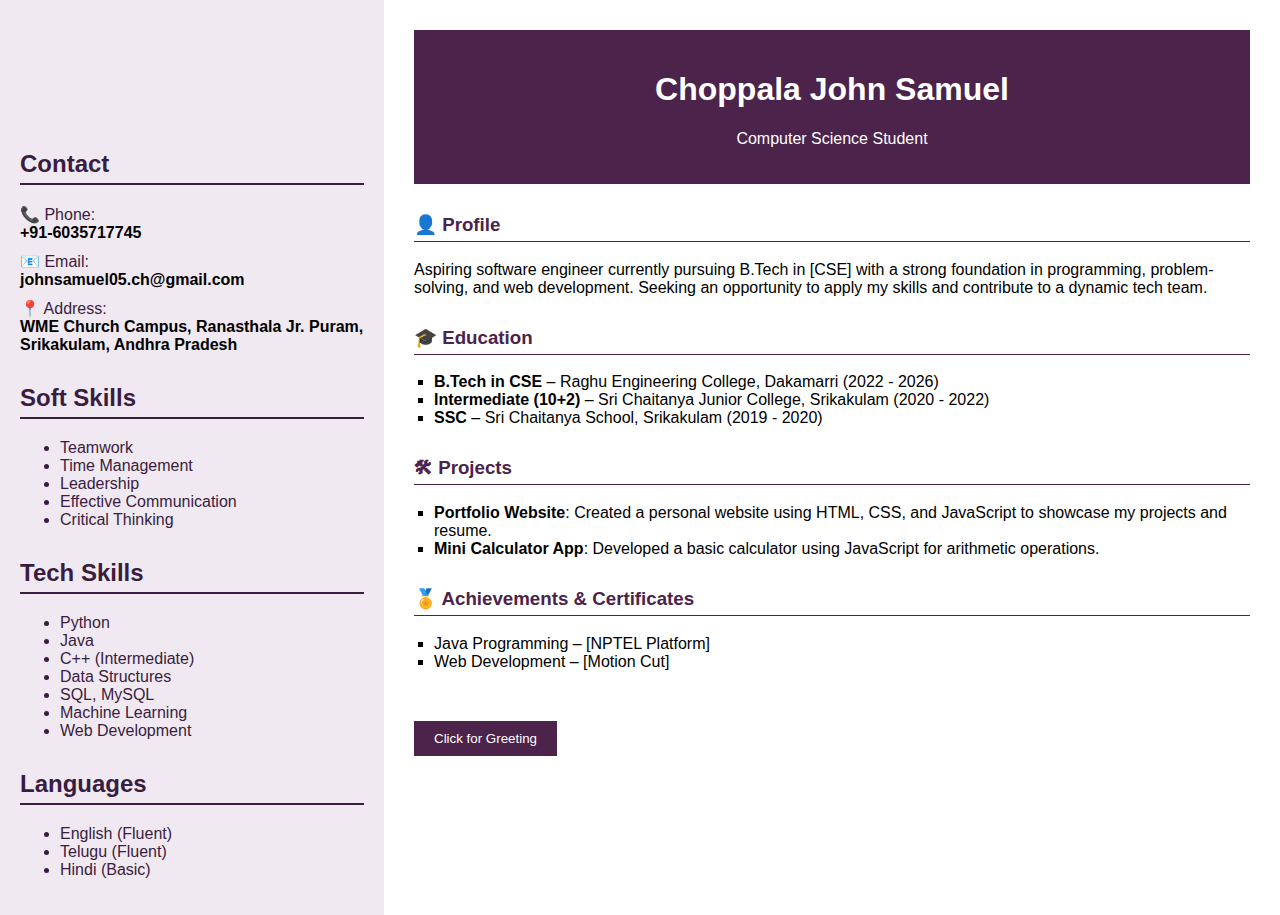
<file: index.html>
<!DOCTYPE html>
<html lang="en">
<head>
  <meta charset="UTF-8">
  <title>Choppala John Samuel - Resume</title>
  <link rel="stylesheet" href="style.css">
</head>
<body>

  <div class="left">
    <div class="profile-img"></div>
    
    <h2>Contact</h2>
    <div class="contact-item">📞 Phone:<br><b>+91-6035717745</b></div>
    <div class="contact-item">📧 Email:<br><b>johnsamuel05.ch@gmail.com</b></div>
    <div class="contact-item">📍 Address:<br><b>WME Church Campus, Ranasthala Jr. Puram, Srikakulam, Andhra Pradesh</b></div>
    
    <h2>Soft Skills</h2>
    <ul>
      <li>Teamwork</li>
      <li>Time Management</li>
      <li>Leadership</li>
      <li>Effective Communication</li>
      <li>Critical Thinking</li>
    </ul>

    <h2>Tech Skills</h2>
    <ul>
      <li>Python</li>
      <li>Java</li>
      <li>C++ (Intermediate)</li>
      <li>Data Structures</li>
      <li>SQL, MySQL</li>
      <li>Machine Learning</li>
      <li>Web Development</li>
    </ul>

    <h2>Languages</h2>
    <ul>
      <li>English (Fluent)</li>
      <li>Telugu (Fluent)</li>
      <li>Hindi (Basic)</li>
    </ul>
  </div>

  <div class="right">
    <div class="header">
      <h1>Choppala John Samuel</h1>
      <p>Computer Science Student</p>
    </div>

    <div class="section">
      <h3>👤 Profile</h3>
      <p>Aspiring software engineer currently pursuing B.Tech in [CSE] with a strong foundation in programming, problem-solving, and web development. Seeking an opportunity to apply my skills and contribute to a dynamic tech team.</p>
    </div>

    <div class="section">
      <h3>🎓 Education</h3>
      <ul>
        <li><b>B.Tech in CSE</b> – Raghu Engineering College, Dakamarri (2022 - 2026)</li>
        <li><b>Intermediate (10+2)</b> – Sri Chaitanya Junior College, Srikakulam (2020 - 2022)</li>
        <li><b>SSC</b> – Sri Chaitanya School, Srikakulam (2019 - 2020)</li>
      </ul>
    </div>

    <div class="section">
      <h3>🛠 Projects</h3>
      <ul>
        <li><b>Portfolio Website</b>: Created a personal website using HTML, CSS, and JavaScript to showcase my projects and resume.</li>
        <li><b>Mini Calculator App</b>: Developed a basic calculator using JavaScript for arithmetic operations.</li>
      </ul>
    </div>

    <div class="section">
      <h3>🏅 Achievements & Certificates</h3>
      <ul>
        <li>Java Programming – [NPTEL Platform]</li>
        <li>Web Development – [Motion Cut]</li>
      </ul>
    </div>

    <!-- Example JS interaction -->
    <button onclick="showMessage()">Click for Greeting</button>
    <p id="greeting"></p>
  </div>

  <script src="script.js"></script>
</body>
</html>
</file>
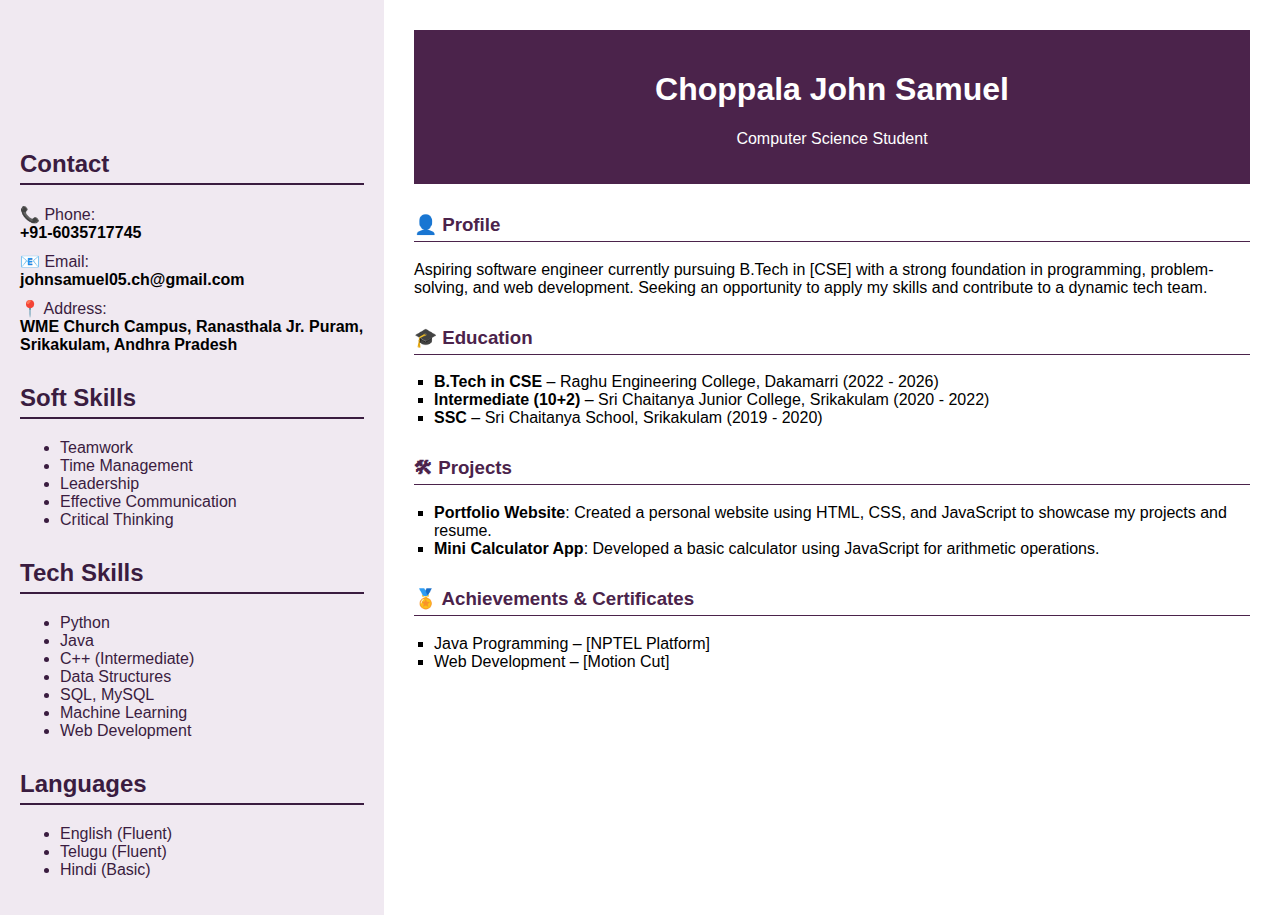
<file: main.html>
<!DOCTYPE html>
<html lang="en">
<head>
  <meta charset="UTF-8">
  <title>Choppala John Samuel - Resume</title>
  <style>
    body {
      font-family: 'Segoe UI', sans-serif;
      margin: 0;
      padding: 0;
      display: flex;
      background: #f3f3f3;
    }

    .left {
      width: 30%;
      background-color: #f0e9f1;
      padding: 20px;
      color: #3a1c40;
      box-sizing: border-box;
    }

    .left h2 {
      color: #3a1c40;
      border-bottom: 2px solid #3a1c40;
      padding-bottom: 5px;
      margin-top: 30px;
    }

    .right {
      width: 70%;
      background-color: #ffffff;
      padding: 30px;
      box-sizing: border-box;
    }

    .header {
      background-color: #4b234b;
      color: white;
      padding: 20px;
      text-align: center;
    }

    .section {
      margin: 30px 0;
    }

    .section h3 {
      border-bottom: 1px solid #4b234b;
      padding-bottom: 5px;
      color: #4b234b;
    }

    .section ul {
      list-style-type: square;
      padding-left: 20px;
    }

    .profile-img {
      width: 100px;
      height: 100px;
      border-radius: 50%;
      background: url('https://upload.wikimedia.org/wikipedia/commons/thumb/8/88/Flat_landscape_icon.svg/1200px-Flat_landscape_icon.svg.png') center/cover;
      margin: 0 auto 20px;
    }

    .contact-item {
      margin-bottom: 10px;
    }

    b {
      color: #000;
    }
  </style>
</head>
<body>

  <div class="left">
    <div class="profile-img"></div>
    
    <h2>Contact</h2>
    <div class="contact-item">📞 Phone: <br><b>+91-6035717745</b></div>
    <div class="contact-item">📧 Email: <br><b>johnsamuel05.ch@gmail.com</b></div>
    <div class="contact-item">📍 Address: <br><b>WME Church Campus, Ranasthala Jr. Puram, Srikakulam, Andhra Pradesh</b></div>
    
    <h2>Soft Skills</h2>
    <ul>
      <li>Teamwork</li>
      <li>Time Management</li>
      <li>Leadership</li>
      <li>Effective Communication</li>
      <li>Critical Thinking</li>
    </ul>

    <h2>Tech Skills</h2>
    <ul>
      <li>Python</li>
      <li>Java</li>
      <li>C++ (Intermediate)</li>
      <li>Data Structures</li>
      <li>SQL, MySQL</li>
      <li>Machine Learning</li>
      <li>Web Development</li>
    </ul>

    <h2>Languages</h2>
    <ul>
      <li>English (Fluent)</li>
      <li>Telugu (Fluent)</li>
      <li>Hindi (Basic)</li>
    </ul>
  </div>

  <div class="right">
    <div class="header">
      <h1>Choppala John Samuel</h1>
      <p>Computer Science Student</p>
    </div>

    <div class="section">
      <h3>👤 Profile</h3>
      <p>Aspiring software engineer currently pursuing B.Tech in [CSE] with a strong foundation in programming, problem-solving, and web development. Seeking an opportunity to apply my skills and contribute to a dynamic tech team.</p>
    </div>

    <div class="section">
      <h3>🎓 Education</h3>
      <ul>
        <li><b>B.Tech in CSE</b> – Raghu Engineering College, Dakamarri (2022 - 2026)</li>
        <li><b>Intermediate (10+2)</b> – Sri Chaitanya Junior College, Srikakulam (2020 - 2022)</li>
        <li><b>SSC</b> – Sri Chaitanya School, Srikakulam (2019 - 2020)</li>
      </ul>
    </div>

    <div class="section">
      <h3>🛠 Projects</h3>
      <ul>
        <li><b>Portfolio Website</b>: Created a personal website using HTML, CSS, and JavaScript to showcase my projects and resume.</li>
        <li><b>Mini Calculator App</b>: Developed a basic calculator using JavaScript for arithmetic operations.</li>
      </ul>
    </div>

    <div class="section">
      <h3>🏅 Achievements & Certificates</h3>
      <ul>
        <li>Java Programming – [NPTEL Platform]</li>
        <li>Web Development – [Motion Cut]</li>
      </ul>
    </div>
  </div>

</body>
</html>
</file>
<file: style.css>
body {
  font-family: 'Segoe UI', sans-serif;
  margin: 0;
  padding: 0;
  display: flex;
  background: #f3f3f3;
}

.left {
  width: 30%;
  background-color: #f0e9f1;
  padding: 20px;
  color: #3a1c40;
  box-sizing: border-box;
}

.left h2 {
  color: #3a1c40;
  border-bottom: 2px solid #3a1c40;
  padding-bottom: 5px;
  margin-top: 30px;
}

.right {
  width: 70%;
  background-color: #ffffff;
  padding: 30px;
  box-sizing: border-box;
}

.header {
  background-color: #4b234b;
  color: white;
  padding: 20px;
  text-align: center;
}

.section {
  margin: 30px 0;
}

.section h3 {
  border-bottom: 1px solid #4b234b;
  padding-bottom: 5px;
  color: #4b234b;
}

.section ul {
  list-style-type: square;
  padding-left: 20px;
}

.profile-img {
  width: 100px;
  height: 100px;
  border-radius: 50%;
  background: url('https://upload.wikimedia.org/wikipedia/commons/thumb/8/88/Flat_landscape_icon.svg/1200px-Flat_landscape_icon.svg.png') center/cover;
  margin: 0 auto 20px;
}

.contact-item {
  margin-bottom: 10px;
}

b {
  color: #000;
}

button {
  background-color: #4b234b;
  color: white;
  padding: 10px 20px;
  border: none;
  cursor: pointer;
  margin-top: 20px;
}

#greeting {
  margin-top: 10px;
  color: #4b234b;
  font-weight: bold;
}
</file>
